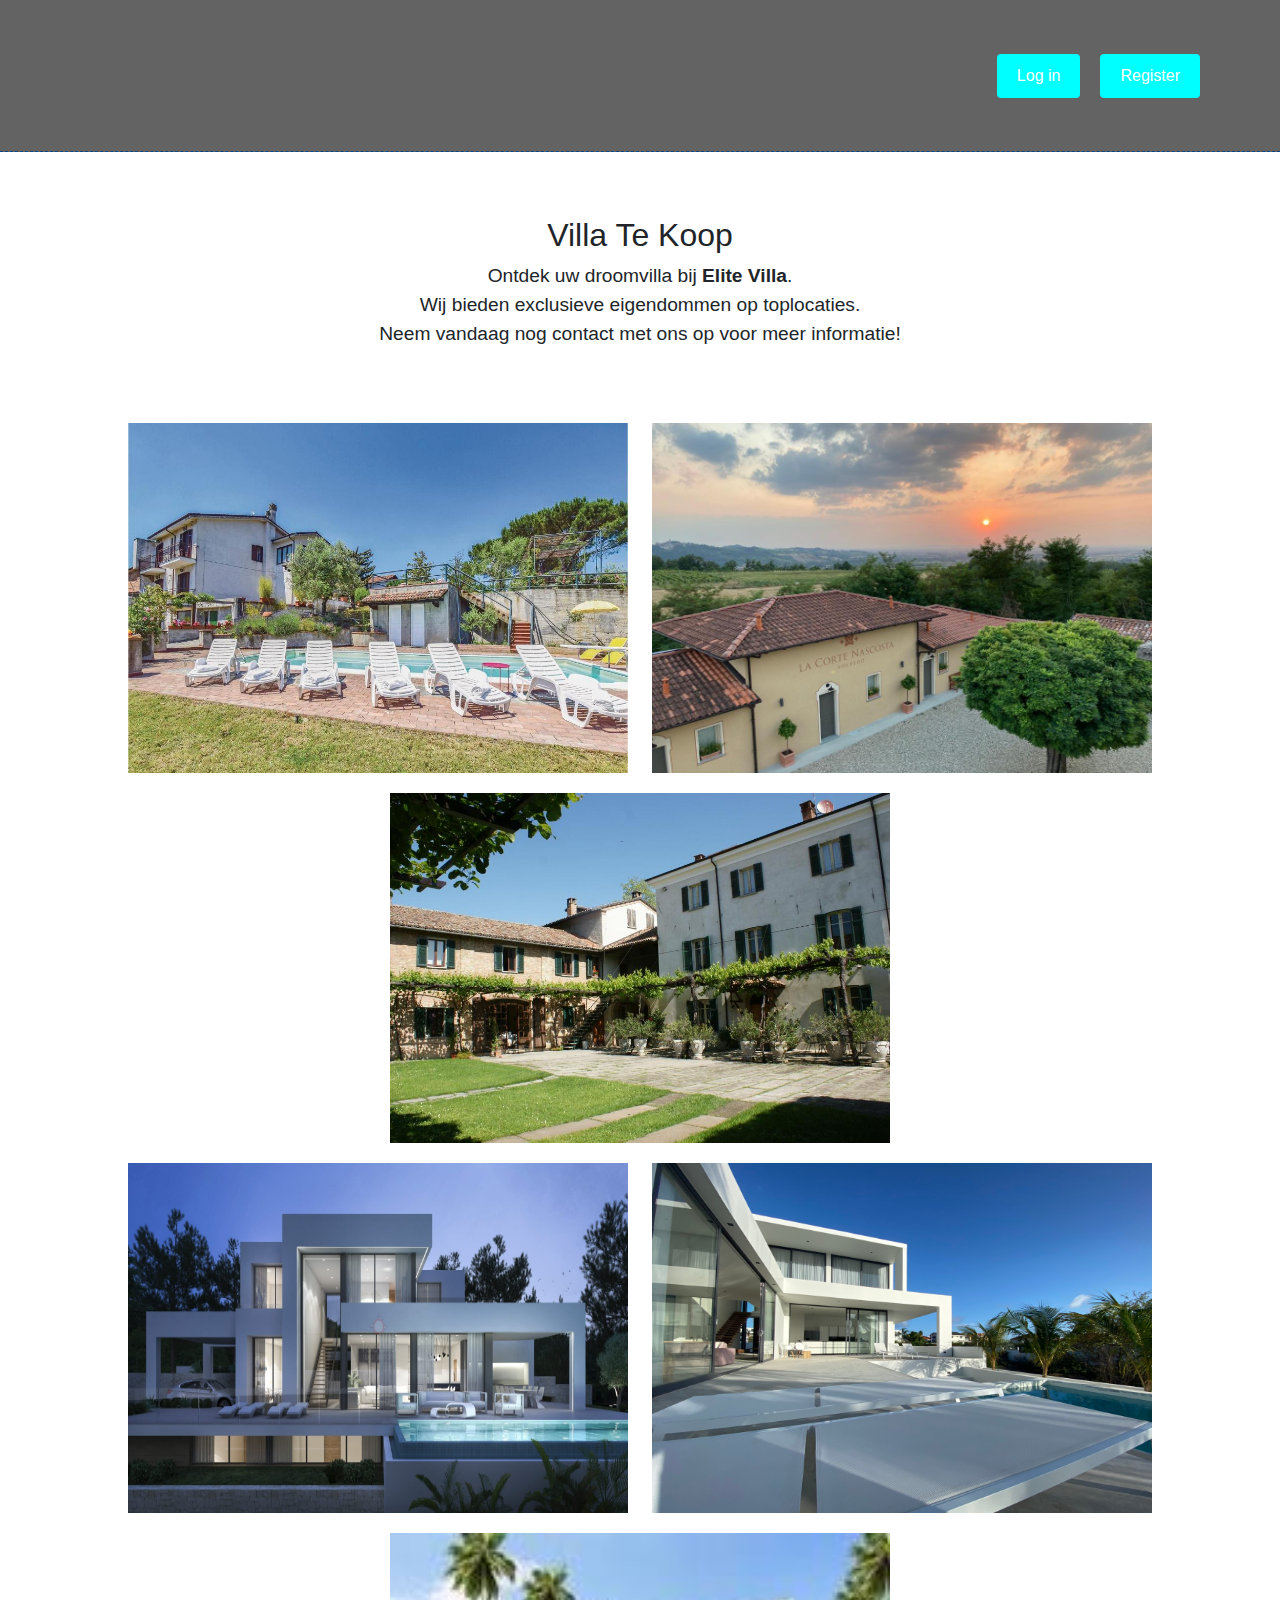
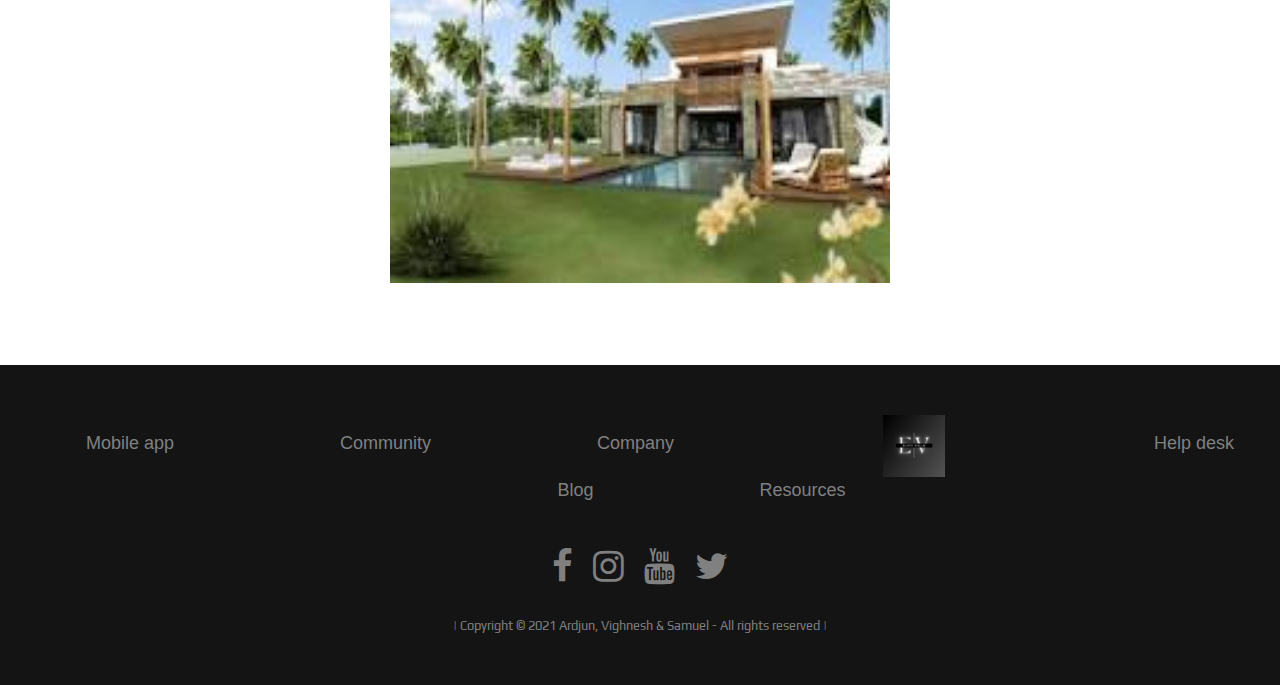
<file: html/main.html>
<!DOCTYPE html>
<html lang="en">

<head>
  <meta charset="UTF-8">
  <meta http-equiv="X-UA-Compatible" content="IE=edge">
  <meta name="viewport" content="width=device-width, initial-scale=1.0">
  <title>Elite Villa</title>
  <!--FONT AWESOME-->
  <link rel="stylesheet" href="https://cdnjs.cloudflare.com/ajax/libs/font-awesome/4.7.0/css/font-awesome.min.css">

  <!--GOOGLE FONTS-->
  <link rel="preconnect" href="https://fonts.gstatic.com">
  <link href="https://fonts.googleapis.com/css2?family=Fredoka+One&family=Play&display=swap" rel="stylesheet">
  <link rel="stylesheet" href="https://cdn.jsdelivr.net/npm/bootstrap@4.3.1/dist/css/bootstrap.min.css">
  <link rel="stylesheet" href="../css/main.css">
</head>

<body>
  <nav class="navbar navbar-expand navbar-light" aria-label="Second navbar example">
    <div class="container">
      <a class="navbar-brand" href="#">
        <img src="../assets/logo.png" class="img-fluid rounded" width="25%">
      </a>
		
      
      <button class="navbar-toggler" type="button" data-bs-toggle="collapse" data-bs-target="#navbarsExample02"
        aria-controls="navbarsExample02" aria-expanded="false" aria-label="Toggle navigation">
        <span class="navbar-toggler-icon"></span>
      </button>
      <div class="collapse navbar-collapse" id="navbarsExample02">
				
      </div>

      <div class="collapse navbar-collapse" id="navbarsExample02">
        <ul class="navbar-nav ml-auto">
            <li class="nav-item">
                <a class="nav-link" href="./login.html"><button class="nav-button">Log in</button></a>
            </li>
            <li class="nav-item">
                <a class="nav-link" href="./register.html"><button class="nav-button">Register</button></a>
            </li>
        </ul>
    </div>
    
    </div>
  </nav>
  <main>
    <h2 class="lead text-center" style="font-size: 200%; margin-top: 5%;">Villa Te Koop</h2>
    <p class="heroText text-center">Ontdek uw droomvilla bij <strong>Elite Villa</strong>. <br>
       Wij bieden exclusieve eigendommen op toplocaties.<br> 
       Neem vandaag nog contact met ons op voor meer informatie!</p>

    <div class="image text-center" style="margin-top: 5%">
      <a href="./test.php?villa=villa1">
          <img src="../assets/Holyday Home Villa Poss.jpg" class="img-fluid" style="margin: 10px; width: 500px; height: 350px;" alt="Responsive image">
      </a>
      <a href="./test.php?villa=villa2">
          <img src="../assets/La Corte Nascosta Volpedo.jpg" class="img-fluid" style="margin: 10px; width: 500px; height: 350px;" alt="Responsive image">
      </a>
      <a href="./test.php?villa=villa3">
          <img src="../assets/Tenuta Terensano.jpg" class="img-fluid" style="margin: 10px; width: 500px; height: 350px;" alt="Responsive image">
      </a>
      <br>
      <img src="../assets/CostaBlanca.jpg" class="img-fluid" style="margin: 10px; width: 500px; height: 350px;" alt="Responsive image">
      <img src="../assets/Skyefall.jpeg" class="img-fluid" style="margin: 10px; width: 500px; height: 350px;" alt="Responsive image">
      <img src="../assets/GreenHouse.jpeg" class="img-fluid" style="margin: 10px; width: 500px; height: 350px;" alt="Responsive image">
  </div> 
  
    
  </main>

<br><br><br>

  <footer>
    <div class="footer">
      <div class="row">
        <ul>
          <li><a href="#">Mobile app</a></li>
          <li><a href="#"></a></li>
          <li><a href="#">Community</a></li>
          <li><a href="#"></a></li>
          <li><a href="#">Company</a></li>
          <li><a href="#"></a></li>
          <li><a href="#"></a></li>
          <img src="../assets/logo.png" class="img-fluid" width="5%">
          <li><a href="#"></a></li>
          <li><a href="#"></a></li>
          <li><a href="#">Help desk</a></li>
          <li><a href="#"></a></li>
          <li><a href="#">Blog</a></li>
          <li><a href="#"></a></li>
          <li><a href="#">Resources</a></li>
        </ul>
      </div>
      <div class="row">
        <a href="#"><i class="fa fa-facebook"></i></a>
        <a href="#"><i class="fa fa-instagram"></i></a>
        <a href="#"><i class="fa fa-youtube"></i></a>
        <a href="#"><i class="fa fa-twitter"></i></a>
      </div>

      <div class="row">
        | Copyright © 2021 Ardjun, Vighnesh & Samuel - All rights reserved |
      </div>
    </div>
  </footer>


</body>

</html>
</file>
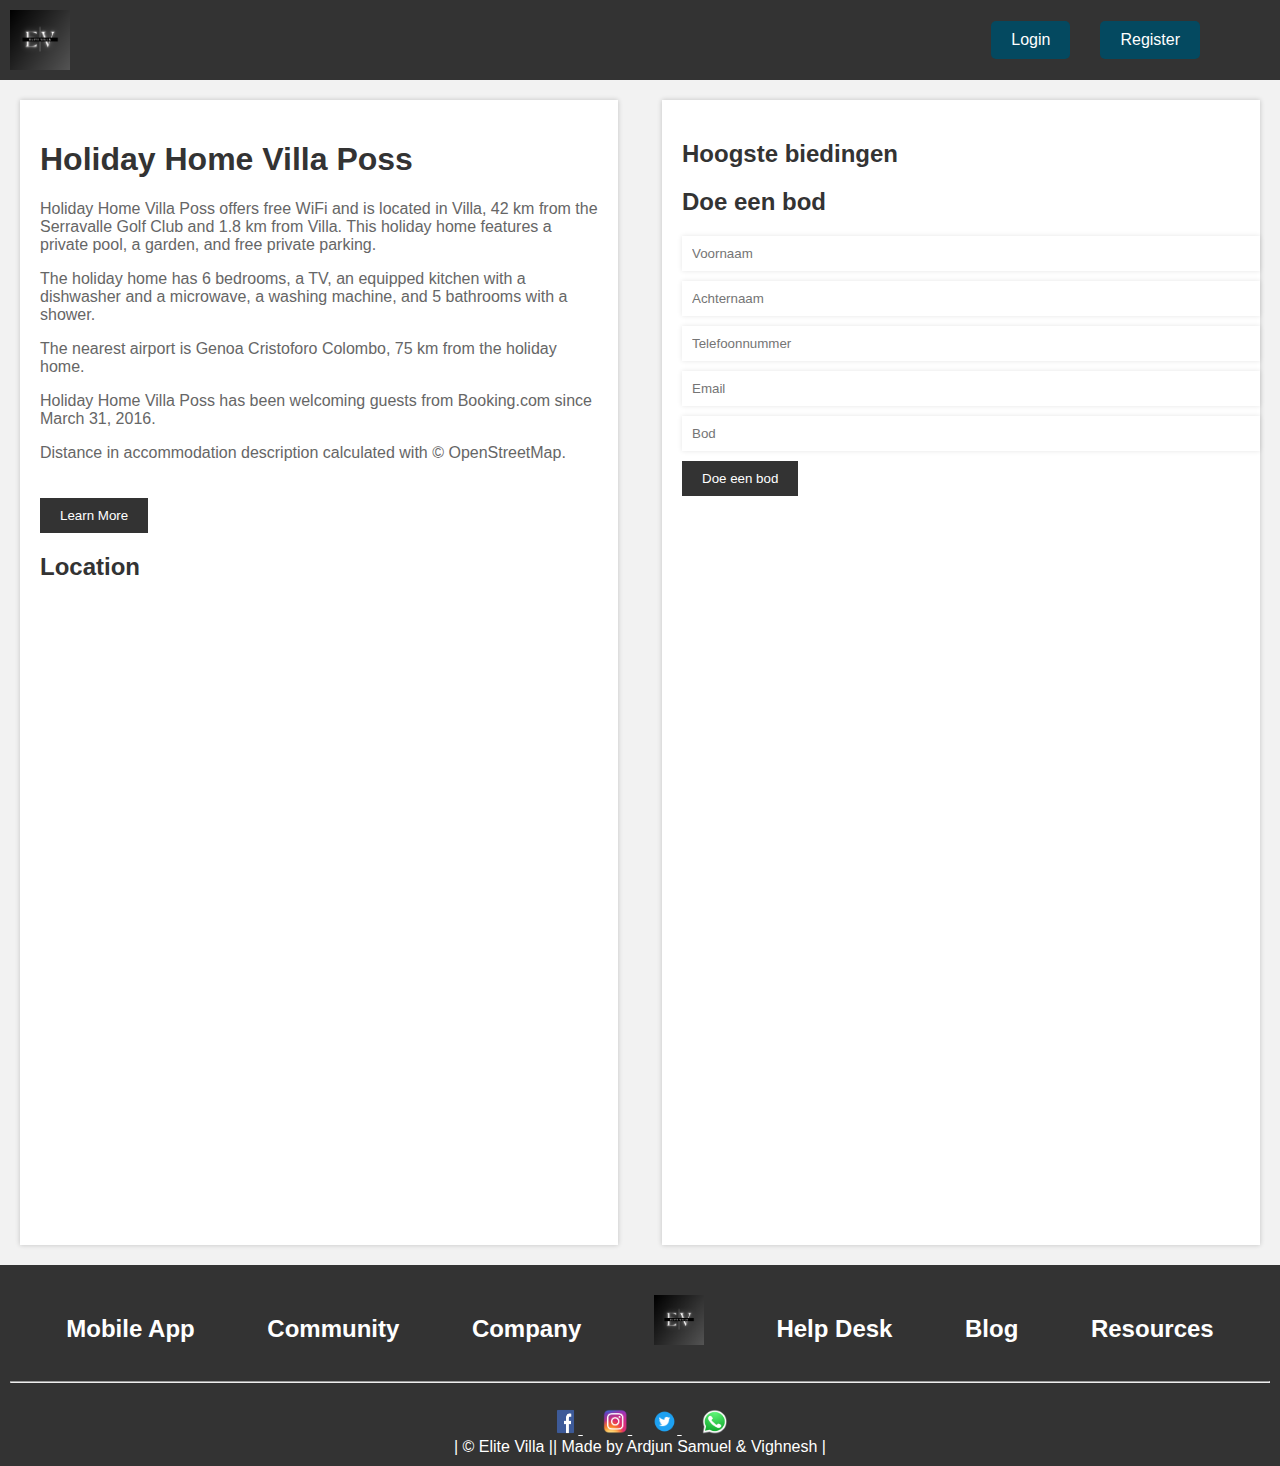
<file: html/villa1.html>
<!DOCTYPE html>
<html lang="en">

<head>
  <link rel="stylesheet" href="../css/villa1.css">
  <title>Elite Villa</title>
</head>
<style>
</style>

<body>
  <header>
    <nav>
      <div class="logo-container">
        <img src="../assets/logo.png" alt="Company Logo" class="logo">
      </div>
      <ul class="nav-links">
        <li><a href="./main.html">Home</a></li>
        <li><a href="./contact.html">Contact</a></li>
      </ul>
      <div class="container">
        <a href="#" class="btn">Login</a>
        <a href="#" class="btn reg">Register</a>
      </div>

    </nav>
  </header>


  <main class="main-content">

    <div class="left-column">
      <section id="villa-description">
        <h1>Holiday Home Villa Poss</h1>
        <p>Holiday Home Villa Poss offers free WiFi and is located in Villa, 42 km from the Serravalle Golf Club and 1.8
          km from Villa. This holiday home features a private pool, a garden, and free private parking.</p>
        <p>The holiday home has 6 bedrooms, a TV, an equipped kitchen with a dishwasher and a microwave, a washing
          machine, and 5 bathrooms with a shower.</p>
        <p>The nearest airport is Genoa Cristoforo Colombo, 75 km from the holiday home.</p>
        <p>Holiday Home Villa Poss has been welcoming guests from Booking.com since March 31, 2016.</p>
        <p>Distance in accommodation description calculated with © OpenStreetMap.</p>
        <button type="submit">Learn More</button>
      </section>

      <section id="villa-location">
        <h2>Location</h2>
        <div id="map">
          <div style="width: 100%"><iframe width="100%" height="600" frameborder="0" scrolling="no" marginheight="0" marginwidth="0" src="https://maps.google.com/maps?width=100%25&amp;height=600&amp;hl=en&amp;q=Holiday%20Home%20Villa%20Maria,%20Corso%20Italia,%20Giarre,%20Metropolitan%20city%20of%20Catania,%20Italy+(Holiday%20Home%20Villa%20Poss)&amp;t=k&amp;z=16&amp;ie=UTF8&amp;iwloc=B&amp;output=embed"><a href="https://www.maps.ie/distance-area-calculator.html">distance maps</a></iframe></div>
      </section>
    </div>



    <div class="right-column">
      <h2>Hoogste biedingen</h2>
      <section id="bidding-section">
        <div id="bids">
          <!-- Top 3 bids here -->
        </div>

        <div id="place-bid">
          <h2>Doe een bod</h2>
          <form id="bidForm" onsubmit="saveBid(event)">
            <input type="text" id="firstName" placeholder="Voornaam" required>
            <input type="text" id="lastName" placeholder="Achternaam" required>
            <input type="tel" id="phoneNumber" placeholder="Telefoonnummer" required>
            <input type="email" id="email" placeholder="Email" required>
            <input type="number" id="bid" placeholder="Bod" min="0" required>
            <input type="submit" value="Doe een bod">
          </form>
        </div>
    </div>
    </section>
  </main>


  <footer>
    <div class="footer-animation" id="footer-animation"></div>

    <div class="footer-sections">
      <div class="footer-section">
        <h2>Mobile App</h2>
      </div>
      <div class="footer-section">
        <h2>Community</h2>
      </div>
      <div class="footer-section">
        <h2>Company</h2>
      </div>
      <div class="footer-section">
        <img src="../assets/logo.png" alt="Company Logo" class="logo1" width="50px" height="50px">
      </div>
      <div class="footer-section">
        <h2>Help Desk</h2>
      </div>
      <div class="footer-section">
        <h2>Blog</h2>
      </div>
      <div class="footer-section">
        <h2>Resources</h2>
      </div>
    </div>

    <hr><br>

    <a href="#">
      <img src="../assets/Facebook.png" alt="Facebook Icon" width="25px" height="25px">
    </a>

    <a href="#">
      <img src="../assets/Instagram.png" alt="Instagram Icon" width="25px" height="25px">
    </a>

    <a href="#">
      <img src="../assets/Twitter.png" alt="Twitter Icon" width="25px" height="25px">
    </a>

    <a href="#">
      <img src="../assets/Whatsapp.png" alt="Facebook Icon" width="25px" height="25px">
    </a>

    <div class="copyright">
      | © Elite Villa || Made by Ardjun Samuel & Vighnesh |
    </div>
  </footer>

  <script>
    let bids = [];

    function saveBid(event) {
      event.preventDefault();

      // Verzamel de data
      var firstName = document.getElementById('firstName').value;
      var lastName = document.getElementById('lastName').value;
      var phoneNumber = document.getElementById('phoneNumber').value;
      var email = document.getElementById('email').value;
      var bidInput = document.getElementById('bid');
      var bid = Number(bidInput.value);

      // Controleer of het bod hoger is dan het hoogste bod
      if (bids.length > 0 && bid <= Math.max(...bids.map(b => b.bid))) {
        alert('Je bod moet hoger zijn dan het huidige hoogste bod.');
        bidInput.classList.add('error');
        return;
      }

      bidInput.classList.remove('error');

      // Voeg het bod toe aan de lijst van biedingen
      bids.push({
        firstName,
        lastName,
        phoneNumber,
        email,
        bid
      });

      // Sorteer de biedingen en toon de top 3
      bids.sort((a, b) => b.bid - a.bid);
      let topBids = bids.slice(0, 3);

      let bidDiv = document.getElementById('bids');
      bidDiv.innerHTML = '';
      for (let bid of topBids) {
        bidDiv.innerHTML += `<p>${bid.firstName} ${bid.lastName}: €${bid.bid}</p>`;
      }

      // Reset het formulier
      document.getElementById('bidForm').reset();
    }
  </script>
</body>

</html>
</file>
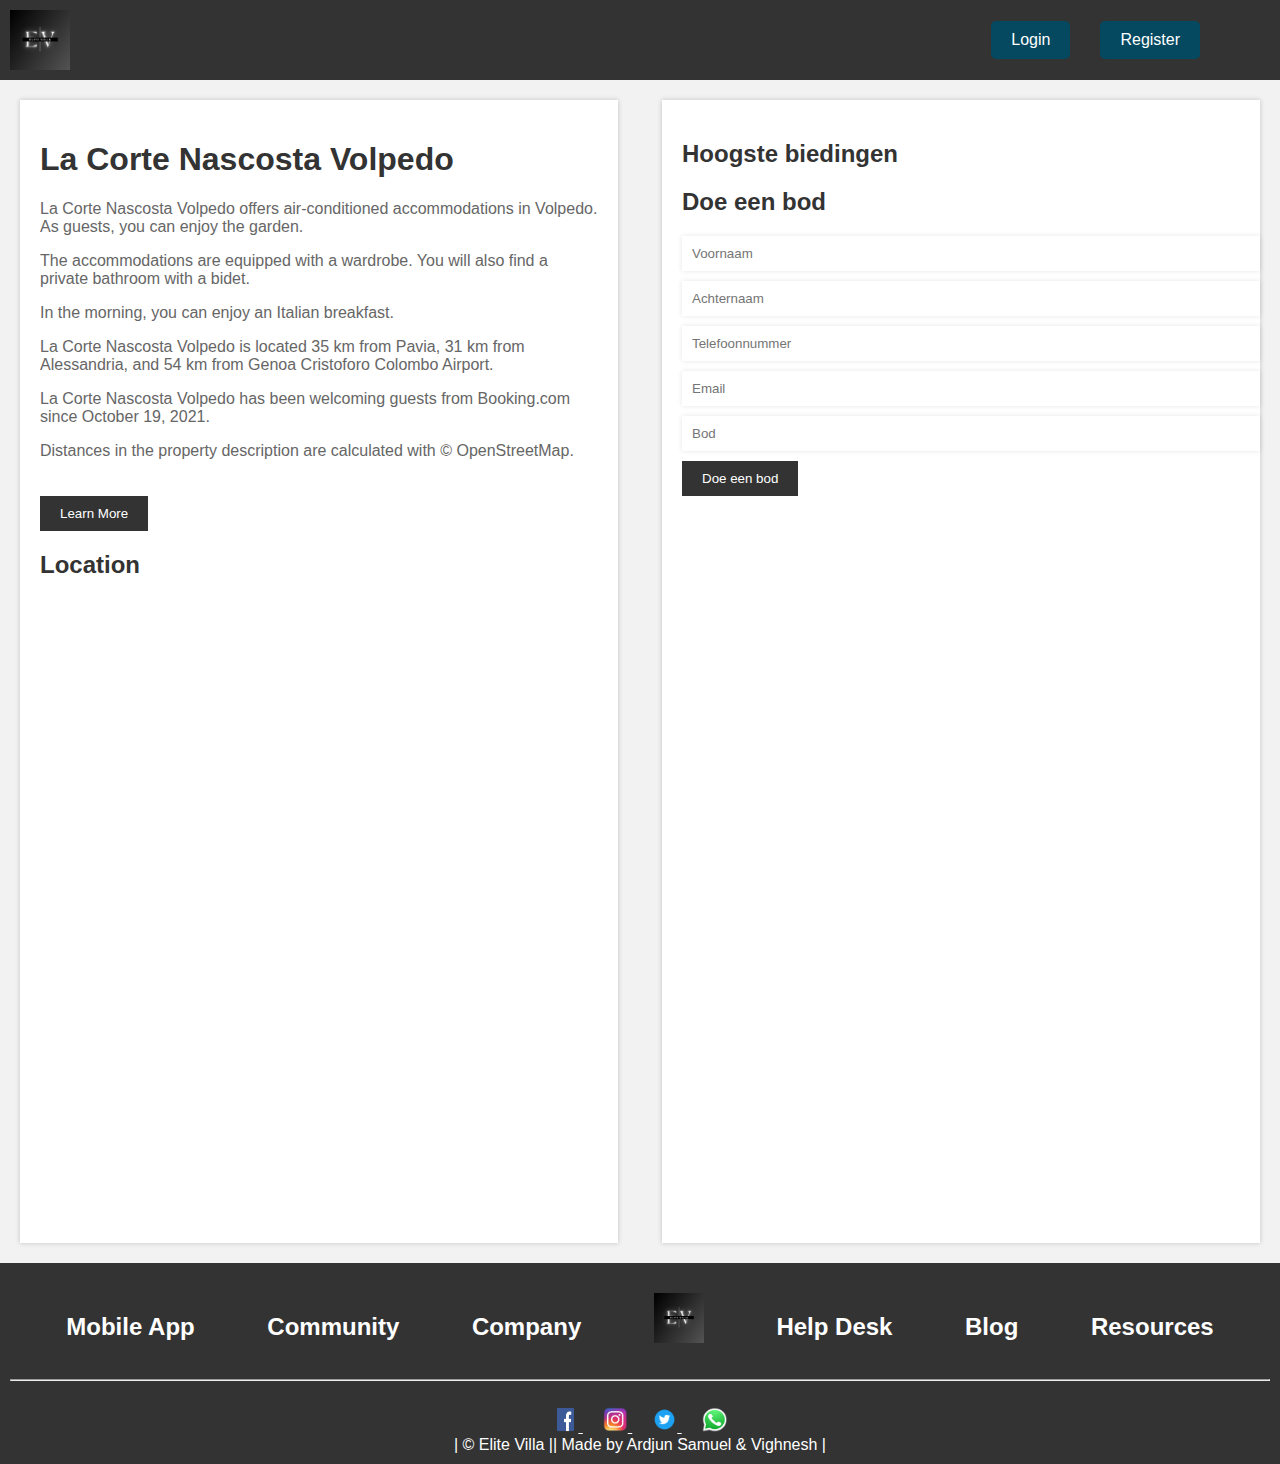
<file: html/villa2.html>
<!DOCTYPE html>
<html lang="en">

<head>
  <link rel="stylesheet" href="../css/villa2.css">
  <title>Elite Villa</title>
</head>
<style>
</style>

<body>
  <header>
    <nav>
      <div class="logo-container">
        <img src="../assets/logo.png" alt="Company Logo" class="logo">
      </div>
      <ul class="nav-links">
        <li><a href="./main.html">Home</a></li>
        <li><a href="./contact.html">Contact</a></li>
      </ul>
      <div class="container">
        <a href="#" class="btn">Login</a>
        <a href="#" class="btn reg">Register</a>
      </div>

    </nav>
  </header>


  <main class="main-content">

    <div class="left-column">
      <section id="villa-description">
        <h1>La Corte Nascosta Volpedo</h1>
        <p>La Corte Nascosta Volpedo offers air-conditioned accommodations in Volpedo. As guests, you can enjoy the
          garden.</p>
        <p>The accommodations are equipped with a wardrobe. You will also find a private bathroom with a bidet.</p>
        <p>In the morning, you can enjoy an Italian breakfast.</p>
        <p>La Corte Nascosta Volpedo is located 35 km from Pavia, 31 km from Alessandria, and 54 km from Genoa
          Cristoforo Colombo Airport.</p>
        <p>La Corte Nascosta Volpedo has been welcoming guests from Booking.com since October 19, 2021.</p>
        <p>Distances in the property description are calculated with © OpenStreetMap.</p>
        <button type="submit">Learn More</button>
      </section>

      <section id="villa-location">
        <h2>Location</h2>
        <div id="map">
          <div style="width: 100%"><iframe width="100%" height="600" frameborder="0" scrolling="no" marginheight="0" marginwidth="0" src="https://maps.google.com/maps?width=100%25&amp;height=600&amp;hl=en&amp;q=%20La%20Corte%20Nascosta%20Volpedo%20+(%20La%20Corte%20Nascosta%20Volpedo%20)&amp;t=k&amp;z=17&amp;ie=UTF8&amp;iwloc=B&amp;output=embed"><a href="https://www.maps.ie/distance-area-calculator.html">measure acres/hectares on map</a></iframe></div>
      </section>
    </div>



    <div class="right-column">
      <h2>Hoogste biedingen</h2>
      <section id="bidding-section">
        <div id="bids">
          <!-- Top 3 bids here -->
        </div>

        <div id="place-bid">
          <h2>Doe een bod</h2>
          <form id="bidForm" onsubmit="saveBid(event)">
            <input type="text" id="firstName" placeholder="Voornaam" required>
            <input type="text" id="lastName" placeholder="Achternaam" required>
            <input type="tel" id="phoneNumber" placeholder="Telefoonnummer" required>
            <input type="email" id="email" placeholder="Email" required>
            <input type="number" id="bid" placeholder="Bod" min="0" required>
            <input type="submit" value="Doe een bod">
          </form>
        </div>
    </div>
    </section>
  </main>


  <footer>
    <div class="footer-animation" id="footer-animation"></div>

    <div class="footer-sections">
      <div class="footer-section">
        <h2>Mobile App</h2>
      </div>
      <div class="footer-section">
        <h2>Community</h2>
      </div>
      <div class="footer-section">
        <h2>Company</h2>
      </div>
      <div class="footer-section">
        <img src="../assets/logo.png" alt="Company Logo" class="logo1" width="50px" height="50px">
      </div>
      <div class="footer-section">
        <h2>Help Desk</h2>
      </div>
      <div class="footer-section">
        <h2>Blog</h2>
      </div>
      <div class="footer-section">
        <h2>Resources</h2>
      </div>
    </div>

    <hr><br>

    <a href="#">
      <img src="../assets/Facebook.png" alt="Facebook Icon" width="25px" height="25px">
    </a>

    <a href="#">
      <img src="../assets/Instagram.png" alt="Instagram Icon" width="25px" height="25px">
    </a>

    <a href="#">
      <img src="../assets/Twitter.png" alt="Twitter Icon" width="25px" height="25px">
    </a>

    <a href="#">
      <img src="../assets/Whatsapp.png" alt="Facebook Icon" width="25px" height="25px">
    </a>

    <div class="copyright">
      | © Elite Villa || Made by Ardjun Samuel & Vighnesh |
    </div>
  </footer>

  <script>
    let bids = [];

    function saveBid(event) {
      event.preventDefault();

      // Verzamel de data
      var firstName = document.getElementById('firstName').value;
      var lastName = document.getElementById('lastName').value;
      var phoneNumber = document.getElementById('phoneNumber').value;
      var email = document.getElementById('email').value;
      var bidInput = document.getElementById('bid');
      var bid = Number(bidInput.value);

      // Controleer of het bod hoger is dan het hoogste bod
      if (bids.length > 0 && bid <= Math.max(...bids.map(b => b.bid))) {
        alert('Je bod moet hoger zijn dan het huidige hoogste bod.');
        bidInput.classList.add('error');
        return;
      }

      bidInput.classList.remove('error');

      // Voeg het bod toe aan de lijst van biedingen
      bids.push({
        firstName,
        lastName,
        phoneNumber,
        email,
        bid
      });

      // Sorteer de biedingen en toon de top 3
      bids.sort((a, b) => b.bid - a.bid);
      let topBids = bids.slice(0, 3);

      let bidDiv = document.getElementById('bids');
      bidDiv.innerHTML = '';
      for (let bid of topBids) {
        bidDiv.innerHTML += `<p>${bid.firstName} ${bid.lastName}: €${bid.bid}</p>`;
      }

      // Reset het formulier
      document.getElementById('bidForm').reset();
    }
  </script>
</body>

</html>
</file>
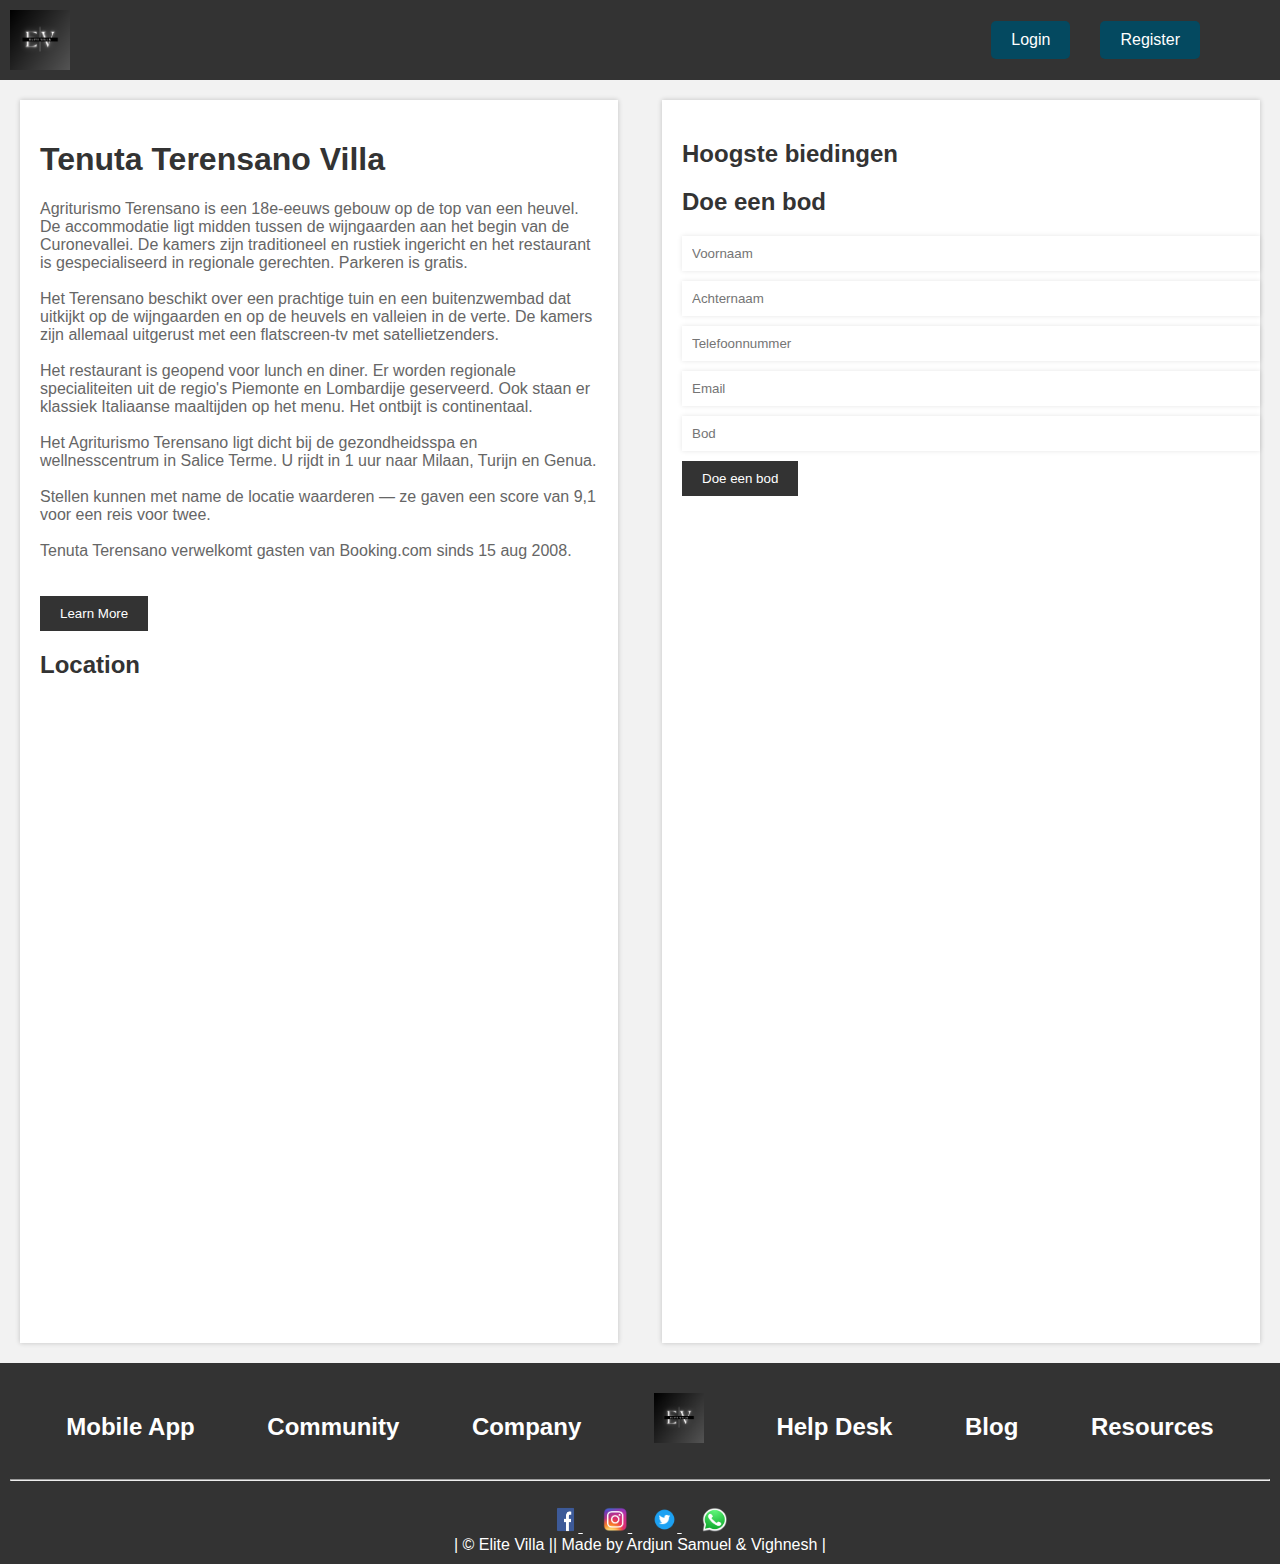
<file: html/villa3.html>
<!DOCTYPE html>
<html lang="en">

<head>
  <link rel="stylesheet" href="../css/villa3.css">
  <title>Elite Villa</title>
</head>
<style>
</style>

<body>
  <header>
    <nav>
      <div class="logo-container">
        <img src="../assets/logo.png" alt="Company Logo" class="logo">
      </div>
      <ul class="nav-links">
        <li><a href="./main.html">Home</a></li>
        <li><a href="./contact.html">Contact</a></li>
      </ul>
      <div class="container">
        <a href="#" class="btn">Login</a>
        <a href="#" class="btn reg">Register</a>
      </div>
      
    </nav>
  </header>


  <main class="main-content">

    <div class="left-column">
      <section id="villa-description">
        <h1>Tenuta Terensano Villa</h1>
        <p>Agriturismo Terensano is een 18e-eeuws gebouw op de top van een heuvel. De accommodatie ligt midden tussen de
          wijngaarden aan het begin van de Curonevallei. De kamers zijn traditioneel en rustiek ingericht en het
          restaurant is gespecialiseerd in regionale gerechten. Parkeren is gratis. <br><br>

          Het Terensano beschikt over een prachtige tuin en een buitenzwembad dat uitkijkt op de wijngaarden en op de
          heuvels en valleien in de verte. De kamers zijn allemaal uitgerust met een flatscreen-tv met
          satellietzenders.<br><br>

          Het restaurant is geopend voor lunch en diner. Er worden regionale specialiteiten uit de regio's Piemonte en
          Lombardije geserveerd. Ook staan er klassiek Italiaanse maaltijden op het menu. Het ontbijt is
          continentaal.<br><br>

          Het Agriturismo Terensano ligt dicht bij de gezondheidsspa en wellnesscentrum in Salice Terme. U rijdt in 1
          uur naar Milaan, Turijn en Genua.<br><br>
          Stellen kunnen met name de locatie waarderen — ze gaven een score van 9,1 voor een reis voor twee.<br><br>

          Tenuta Terensano verwelkomt gasten van Booking.com sinds 15 aug 2008.</p>
        <button type="submit">Learn More</button>
      </section>

      <section id="villa-location">
        <h2>Location</h2>
        <div id="map">
            <div style="width: 100%"><iframe width="100%" height="600" frameborder="0" scrolling="no" marginheight="0" marginwidth="0" src="https://maps.google.com/maps?width=100%25&amp;height=600&amp;hl=en&amp;q=Tenuta%20Terensano%20Villa+(Tenuta%20Terensano%20Villa)&amp;t=k&amp;z=16&amp;ie=UTF8&amp;iwloc=B&amp;output=embed"><a href="https://www.maps.ie/distance-area-calculator.html">measure distance on map</a></iframe></div>
      </section>
    </div>



    <div class="right-column">
      <h2>Hoogste biedingen</h2>
      <section id="bidding-section">
        <div id="bids">
          <!-- Top 3 bids here -->
        </div>

        <div id="place-bid">
          <h2>Doe een bod</h2>
          <form id="bidForm" onsubmit="saveBid(event)">
            <input type="text" id="firstName" placeholder="Voornaam" required>
            <input type="text" id="lastName" placeholder="Achternaam" required>
            <input type="tel" id="phoneNumber" placeholder="Telefoonnummer" required>
            <input type="email" id="email" placeholder="Email" required>
            <input type="number" id="bid" placeholder="Bod" min="0" required>
            <input type="submit" value="Doe een bod">
          </form>
        </div>
    </div>
    </section>
  </main>


  <footer>
    <div class="footer-animation" id="footer-animation"></div>

    <div class="footer-sections">
      <div class="footer-section">
        <h2>Mobile App</h2>
      </div>
      <div class="footer-section">
        <h2>Community</h2>
      </div>
      <div class="footer-section">
        <h2>Company</h2>
      </div>
      <div class="footer-section">
        <img src="../assets/logo.png" alt="Company Logo" class="logo1" width="50px" height="50px">
      </div>
      <div class="footer-section">
        <h2>Help Desk</h2>
      </div>
      <div class="footer-section">
        <h2>Blog</h2>
      </div>
      <div class="footer-section">
        <h2>Resources</h2>
      </div>
    </div>

    <hr><br>

    <a href="#">
      <img src="../assets/Facebook.png" alt="Facebook Icon" width="25px" height="25px">
    </a>

    <a href="#">
      <img src="../assets/Instagram.png" alt="Instagram Icon" width="25px" height="25px">
    </a>

    <a href="#">
      <img src="../assets/Twitter.png" alt="Twitter Icon" width="25px" height="25px">
    </a>

    <a href="#">
      <img src="../assets/Whatsapp.png" alt="Facebook Icon" width="25px" height="25px">
    </a>

    <div class="copyright">
      | © Elite Villa || Made by Ardjun Samuel & Vighnesh |
    </div>
  </footer>

  <script>
    let bids = [];

    function saveBid(event) {
      event.preventDefault();

      // Verzamel de data
      var firstName = document.getElementById('firstName').value;
      var lastName = document.getElementById('lastName').value;
      var phoneNumber = document.getElementById('phoneNumber').value;
      var email = document.getElementById('email').value;
      var bidInput = document.getElementById('bid');
      var bid = Number(bidInput.value);

      // Controleer of het bod hoger is dan het hoogste bod
      if (bids.length > 0 && bid <= Math.max(...bids.map(b => b.bid))) {
        alert('Je bod moet hoger zijn dan het huidige hoogste bod.');
        bidInput.classList.add('error');
        return;
      }

      bidInput.classList.remove('error');

      // Voeg het bod toe aan de lijst van biedingen
      bids.push({
        firstName,
        lastName,
        phoneNumber,
        email,
        bid
      });

      // Sorteer de biedingen en toon de top 3
      bids.sort((a, b) => b.bid - a.bid);
      let topBids = bids.slice(0, 3);

      let bidDiv = document.getElementById('bids');
      bidDiv.innerHTML = '';
      for (let bid of topBids) {
        bidDiv.innerHTML += `<p>${bid.firstName} ${bid.lastName}: €${bid.bid}</p>`;
      }

      // Reset het formulier
      document.getElementById('bidForm').reset();
    }
  </script>
</body>

</html>
</file>
<file: css/main.css>
html,
body {
	font-family: Tahoma, sans-serif;

}

body {
	background-repeat: no-repeat;
	background-size: cover;
	margin: 0;
	overflow-x: hidden;
}

.right{
	position: relative;
	right: 620px;

}

/* Navigation Links Styles */

.nav-links {
  list-style: none;
  display: flex;
  align-items: right;
  margin-left: 10px;
  position: relative;
  right: 750px;
}

.nav-links li a {
  color: #fff;
  text-decoration: none;
  margin: 0 10px;
  transition: color 0.3s ease;
}

.nav-links li a:hover {
  color: #ddd;
}

.nav-button {
    color: white;
    background-color: cyan;
    border: none;
    padding: 10px 20px;
    text-align: center;
    text-decoration: none;
    display: inline-block;
    font-size: 16px;
    margin: 4px 2px;
    cursor: pointer;
    border-radius: 4px;
    transition-duration: 0.4s;
}

.nav-button:hover {
    background-color: darkcyan; 
    color: white;
}


.rounded {
	position: relative;
	right: 65%;
}

body {
	margin: 0;
	overflow-x: hidden;
	background: #ffffff;
}

.footer {
	background: #141414;
	padding: 30px 0px;
	font-family: 'Play', sans-serif;
	text-align: center;
}

.footer .row {
	width: 100%;
	margin: 1% 0%;
	padding: 0.6% 0%;
	color: gray;
	font-size: 0.8em;
	display: flex;
	justify-content: center;
	align-items: center;
	flex-direction: row;
}

.footer .row a {
	margin: 0 10px;
	text-decoration: none;
	color: gray;
	transition: 0.5s;
	font-size: large;
	font-family: Verdana, Geneva, Tahoma, sans-serif;
}

.footer .row a:hover {
	color: #fff;
}

.footer .row ul {
	width: 100%;
}

.footer .row ul li {
	display: inline-block;
	margin: 0px 30px;
}

.footer .row a i {
	font-size: 2em;
	margin: 0% 1%;
}

@media (max-width:720px) {
	.footer {
		text-align: left;
		padding: 5%;
	}

	.footer .row ul li {
		display: block;
		margin: 10px 0px;
		text-align: left;
	}

	.footer .row a i {
		margin: 0% 3%;
	}
}

/*end footer*/




.navbar {
	background-color: #646363;
	border-bottom: 1px dashed rgb(3, 71, 133);
}



.heroText {
	font-size: 120%;
}
</file>
<file: css/villa1.css>
/* Global Styles */

body {
  margin: 0;
  padding: 0;
  font-family: Arial, sans-serif;
  background: #f2f2f2;
}

/* Navigation Styles */

nav {
  display: flex;
  justify-content: space-between;
  align-items: center;
  background-color: #333;
  color: #fff;
  padding: 10px;
}

.reg{
  position: relative;
  right: -30px;
}

/* Logo Styles */

.logo-container {
  display: flex;
  align-items: center;
}

.logo {
  width: 60px;
  height: auto;
}

/* Navigation Links Styles */

.nav-links {
  list-style: none;
  display: flex;
  align-items: right;
  margin-left: 10px;
  position: relative;
  right: 750px;
}

.nav-links li a {
  color: #fff;
  text-decoration: none;
  margin: 0 10px;
  transition: color 0.3s ease;
}

.nav-links li a:hover {
  color: #ddd;
}

/* Container Styles */

.container {
  display: flex;
  position: relative;
  right: 100px;
}

.container a {
  padding: 10px 20px;
  color: #fff;
  background-color: rgb(4, 73, 96);
  text-decoration: none;
  transition: background-color 0.3s ease, box-shadow 0.3s ease;
  border-radius: 5px;
  position: relative;
}

.container a:hover {
  color: black;
  background-color: #27bdc2;
  box-shadow: 0 0 10px #fff, 0 0 20px #fff, 0 0 30px #fff, 0 0 40px #fff;
  text-shadow: 0 0 5px #fff, 0 0 10px #fff, 0 0 15px #fff, 0 0 20px #fff;
}

.container a::after {
  content: "";
  position: absolute;
  top: -5px;
  left: -5px;
  right: -5px;
  bottom: -5px;
  background: rgba(255, 255, 255, 0.5);
  z-index: -1;
  transition: all 0.2s ease-in-out;
  border-radius: 15px;
}

.container a:hover::after {
  transform: scale(1.1);
  box-shadow: 0 0 15px #fff, 0 0 5px #fff, 0 0 10px #fff, 0 0 15px #fff, 0 0 20px #fff;
}

/* Main Content Styles */

.main-content {
  display: flex;
  justify-content: space-between;
  padding: 20px;
}

/* Left and Right Column Styles */

.left-column, .right-column {
  width: 45%;
  background-color: #fff;
  padding: 20px;
  box-shadow: 0px 0px 5px 0px rgba(0, 0, 0, 0.2);
}

/* Section Styles */

#villa-description,
#villa-location,
#bidding-section {
  margin-bottom: 20px;
}

/* Heading Styles */

h1,
h2 {
  color: #333;
}

/* Paragraph Styles */

p {
  color: #666;
}

/* Button Styles */

button[type="submit"] {
  color: #fff;
  background-color: #333;
  border: none;
  padding: 10px 20px;
  margin-top: 20px;
  cursor: pointer;
  transition: transform 0.3s ease;
}

button[type="submit"]:hover {
  transform: scale(1.05);
}

/* Bid Form Input Styles */

#bidForm input[type="text"],
#bidForm input[type="tel"],
#bidForm input[type="email"],
#bidForm input[type="number"] {
  width: 100%;
  padding: 10px;
  margin-bottom: 10px;
  border: none;
  box-shadow: 0px 0px 5px 0px rgba(0, 0, 0, 0.1);
}

#bidForm input[type="submit"] {
  color: #fff;
  background-color: #333;
  border: none;
  padding: 10px 20px;
  cursor: pointer;
  transition: transform 0.3s ease;
}

#bidForm input[type="submit"]:hover {
  transform: scale(1.05);
}

/* Footer Section Styles */


.footer-sections {
  display: flex;
  justify-content: space-around;
  padding: 20px;
  background-color: #333;
}

.footer-section h2 {
  margin-bottom: 10px;
  color: white;
  cursor: pointer;
}

/* Footer Styles */

footer {
  text-align: center;
  padding: 10px;
  background-color: #333;
  color: #fff;
}

footer a {
  margin: 0 10px;
  color: #fff;
}

/* Error Styles */

.error {
  border: 1px solid red;
}
</file>
<file: css/villa2.css>
/* Global Styles */

body {
  margin: 0;
  padding: 0;
  font-family: Arial, sans-serif;
  background: #f2f2f2;
}

/* Navigation Styles */

nav {
  display: flex;
  justify-content: space-between;
  align-items: center;
  background-color: #333;
  color: #fff;
  padding: 10px;
}

.reg{
  position: relative;
  right: -30px;
}

/* Logo Styles */

.logo-container {
  display: flex;
  align-items: center;
}

.logo {
  width: 60px;
  height: auto;
}

/* Navigation Links Styles */

.nav-links {
  list-style: none;
  display: flex;
  align-items: right;
  margin-left: 10px;
  position: relative;
  right: 750px;
}

.nav-links li a {
  color: #fff;
  text-decoration: none;
  margin: 0 10px;
  transition: color 0.3s ease;
}

.nav-links li a:hover {
  color: #ddd;
}

/* Container Styles */

.container {
  display: flex;
  position: relative;
  right: 100px;
}

.container a {
  padding: 10px 20px;
  color: #fff;
  background-color: rgb(4, 73, 96);
  text-decoration: none;
  transition: background-color 0.3s ease, box-shadow 0.3s ease;
  border-radius: 5px;
  position: relative;
}

.container a:hover {
  color: black;
  background-color: #27bdc2;
  box-shadow: 0 0 10px #fff, 0 0 20px #fff, 0 0 30px #fff, 0 0 40px #fff;
  text-shadow: 0 0 5px #fff, 0 0 10px #fff, 0 0 15px #fff, 0 0 20px #fff;
}

.container a::after {
  content: "";
  position: absolute;
  top: -5px;
  left: -5px;
  right: -5px;
  bottom: -5px;
  background: rgba(255, 255, 255, 0.5);
  z-index: -1;
  transition: all 0.2s ease-in-out;
  border-radius: 15px;
}

.container a:hover::after {
  transform: scale(1.1);
  box-shadow: 0 0 15px #fff, 0 0 5px #fff, 0 0 10px #fff, 0 0 15px #fff, 0 0 20px #fff;
}

/* Main Content Styles */

.main-content {
  display: flex;
  justify-content: space-between;
  padding: 20px;
}

/* Left and Right Column Styles */

.left-column, .right-column {
  width: 45%;
  background-color: #fff;
  padding: 20px;
  box-shadow: 0px 0px 5px 0px rgba(0, 0, 0, 0.2);
}

/* Section Styles */

#villa-description,
#villa-location,
#bidding-section {
  margin-bottom: 20px;
}

/* Heading Styles */

h1,
h2 {
  color: #333;
}

/* Paragraph Styles */

p {
  color: #666;
}

/* Button Styles */

button[type="submit"] {
  color: #fff;
  background-color: #333;
  border: none;
  padding: 10px 20px;
  margin-top: 20px;
  cursor: pointer;
  transition: transform 0.3s ease;
}

button[type="submit"]:hover {
  transform: scale(1.05);
}

/* Bid Form Input Styles */

#bidForm input[type="text"],
#bidForm input[type="tel"],
#bidForm input[type="email"],
#bidForm input[type="number"] {
  width: 100%;
  padding: 10px;
  margin-bottom: 10px;
  border: none;
  box-shadow: 0px 0px 5px 0px rgba(0, 0, 0, 0.1);
}

#bidForm input[type="submit"] {
  color: #fff;
  background-color: #333;
  border: none;
  padding: 10px 20px;
  cursor: pointer;
  transition: transform 0.3s ease;
}

#bidForm input[type="submit"]:hover {
  transform: scale(1.05);
}

/* Footer Section Styles */


.footer-sections {
  display: flex;
  justify-content: space-around;
  padding: 20px;
  background-color: #333;
}

.footer-section h2 {
  margin-bottom: 10px;
  color: white;
  cursor: pointer;
}

/* Footer Styles */

footer {
  text-align: center;
  padding: 10px;
  background-color: #333;
  color: #fff;
}

footer a {
  margin: 0 10px;
  color: #fff;
}

/* Error Styles */

.error {
  border: 1px solid red;
}
</file>
<file: css/villa3.css>
/* Global Styles */

body {
  margin: 0;
  padding: 0;
  font-family: Arial, sans-serif;
  background: #f2f2f2;
}

/* Navigation Styles */

nav {
  display: flex;
  justify-content: space-between;
  align-items: center;
  background-color: #333;
  color: #fff;
  padding: 10px;
}

.reg{
  position: relative;
  right: -30px;
}

/* Logo Styles */

.logo-container {
  display: flex;
  align-items: center;
}

.logo {
  width: 60px;
  height: auto;
}

/* Navigation Links Styles */

.nav-links {
  list-style: none;
  display: flex;
  align-items: right;
  margin-left: 10px;
  position: relative;
  right: 750px;
}

.nav-links li a {
  color: #fff;
  text-decoration: none;
  margin: 0 10px;
  transition: color 0.3s ease;
}

.nav-links li a:hover {
  color: #ddd;
}

/* Container Styles */

.container {
  display: flex;
  position: relative;
  right: 100px;
}

.container a {
  padding: 10px 20px;
  color: #fff;
  background-color: rgb(4, 73, 96);
  text-decoration: none;
  transition: background-color 0.3s ease, box-shadow 0.3s ease;
  border-radius: 5px;
  position: relative;
}

.container a:hover {
  color: black;
  background-color: #27bdc2;
  box-shadow: 0 0 10px #fff, 0 0 20px #fff, 0 0 30px #fff, 0 0 40px #fff;
  text-shadow: 0 0 5px #fff, 0 0 10px #fff, 0 0 15px #fff, 0 0 20px #fff;
}

.container a::after {
  content: "";
  position: absolute;
  top: -5px;
  left: -5px;
  right: -5px;
  bottom: -5px;
  background: rgba(255, 255, 255, 0.5);
  z-index: -1;
  transition: all 0.2s ease-in-out;
  border-radius: 15px;
}

.container a:hover::after {
  transform: scale(1.1);
  box-shadow: 0 0 15px #fff, 0 0 5px #fff, 0 0 10px #fff, 0 0 15px #fff, 0 0 20px #fff;
}

/* Main Content Styles */

.main-content {
  display: flex;
  justify-content: space-between;
  padding: 20px;
}

/* Left and Right Column Styles */

.left-column, .right-column {
  width: 45%;
  background-color: #fff;
  padding: 20px;
  box-shadow: 0px 0px 5px 0px rgba(0, 0, 0, 0.2);
}

/* Section Styles */

#villa-description,
#villa-location,
#bidding-section {
  margin-bottom: 20px;
}

/* Heading Styles */

h1,
h2 {
  color: #333;
}

/* Paragraph Styles */

p {
  color: #666;
}

/* Button Styles */

button[type="submit"] {
  color: #fff;
  background-color: #333;
  border: none;
  padding: 10px 20px;
  margin-top: 20px;
  cursor: pointer;
  transition: transform 0.3s ease;
}

button[type="submit"]:hover {
  transform: scale(1.05);
}

/* Bid Form Input Styles */

#bidForm input[type="text"],
#bidForm input[type="tel"],
#bidForm input[type="email"],
#bidForm input[type="number"] {
  width: 100%;
  padding: 10px;
  margin-bottom: 10px;
  border: none;
  box-shadow: 0px 0px 5px 0px rgba(0, 0, 0, 0.1);
}

#bidForm input[type="submit"] {
  color: #fff;
  background-color: #333;
  border: none;
  padding: 10px 20px;
  cursor: pointer;
  transition: transform 0.3s ease;
}

#bidForm input[type="submit"]:hover {
  transform: scale(1.05);
}

/* Footer Section Styles */


.footer-sections {
  display: flex;
  justify-content: space-around;
  padding: 20px;
  background-color: #333;
}

.footer-section h2 {
  margin-bottom: 10px;
  color: white;
  cursor: pointer;
}

/* Footer Styles */

footer {
  text-align: center;
  padding: 10px;
  background-color: #333;
  color: #fff;
}

footer a {
  margin: 0 10px;
  color: #fff;
}

/* Error Styles */

.error {
  border: 1px solid red;
}
</file>
